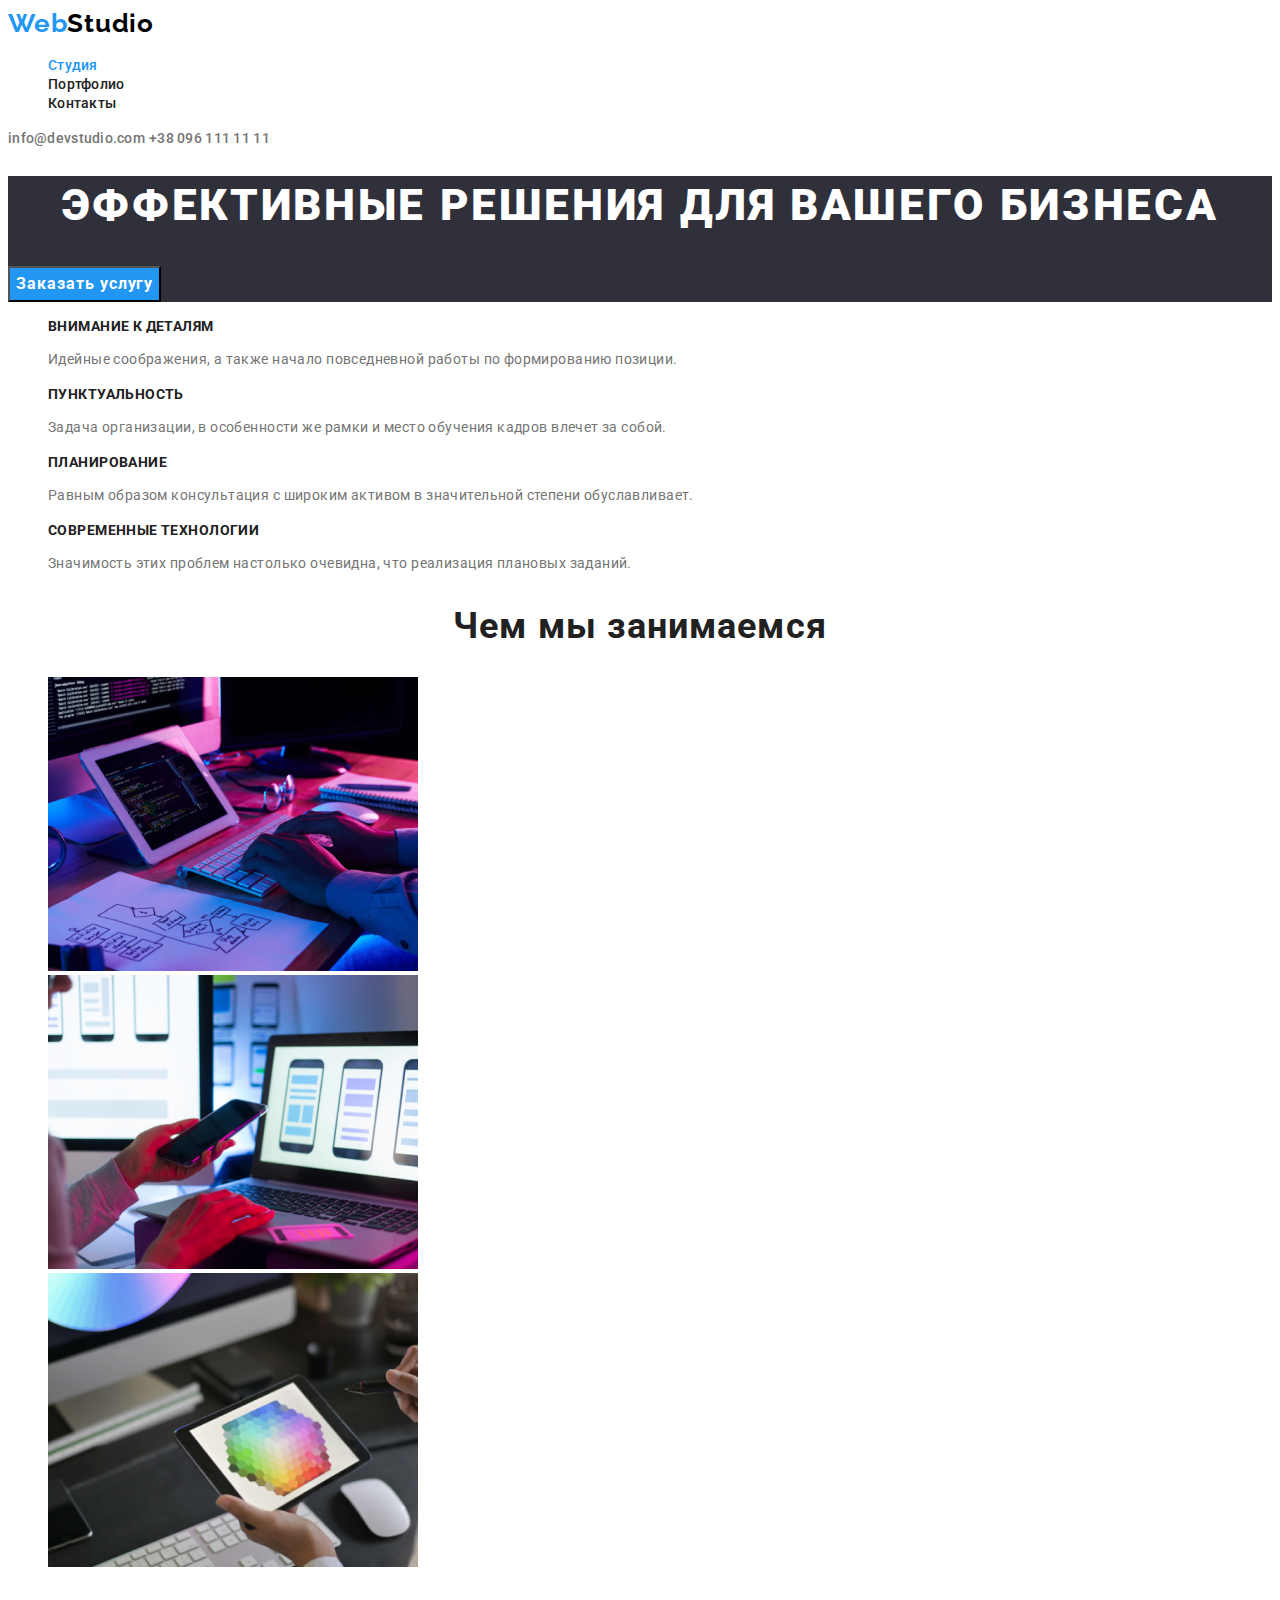
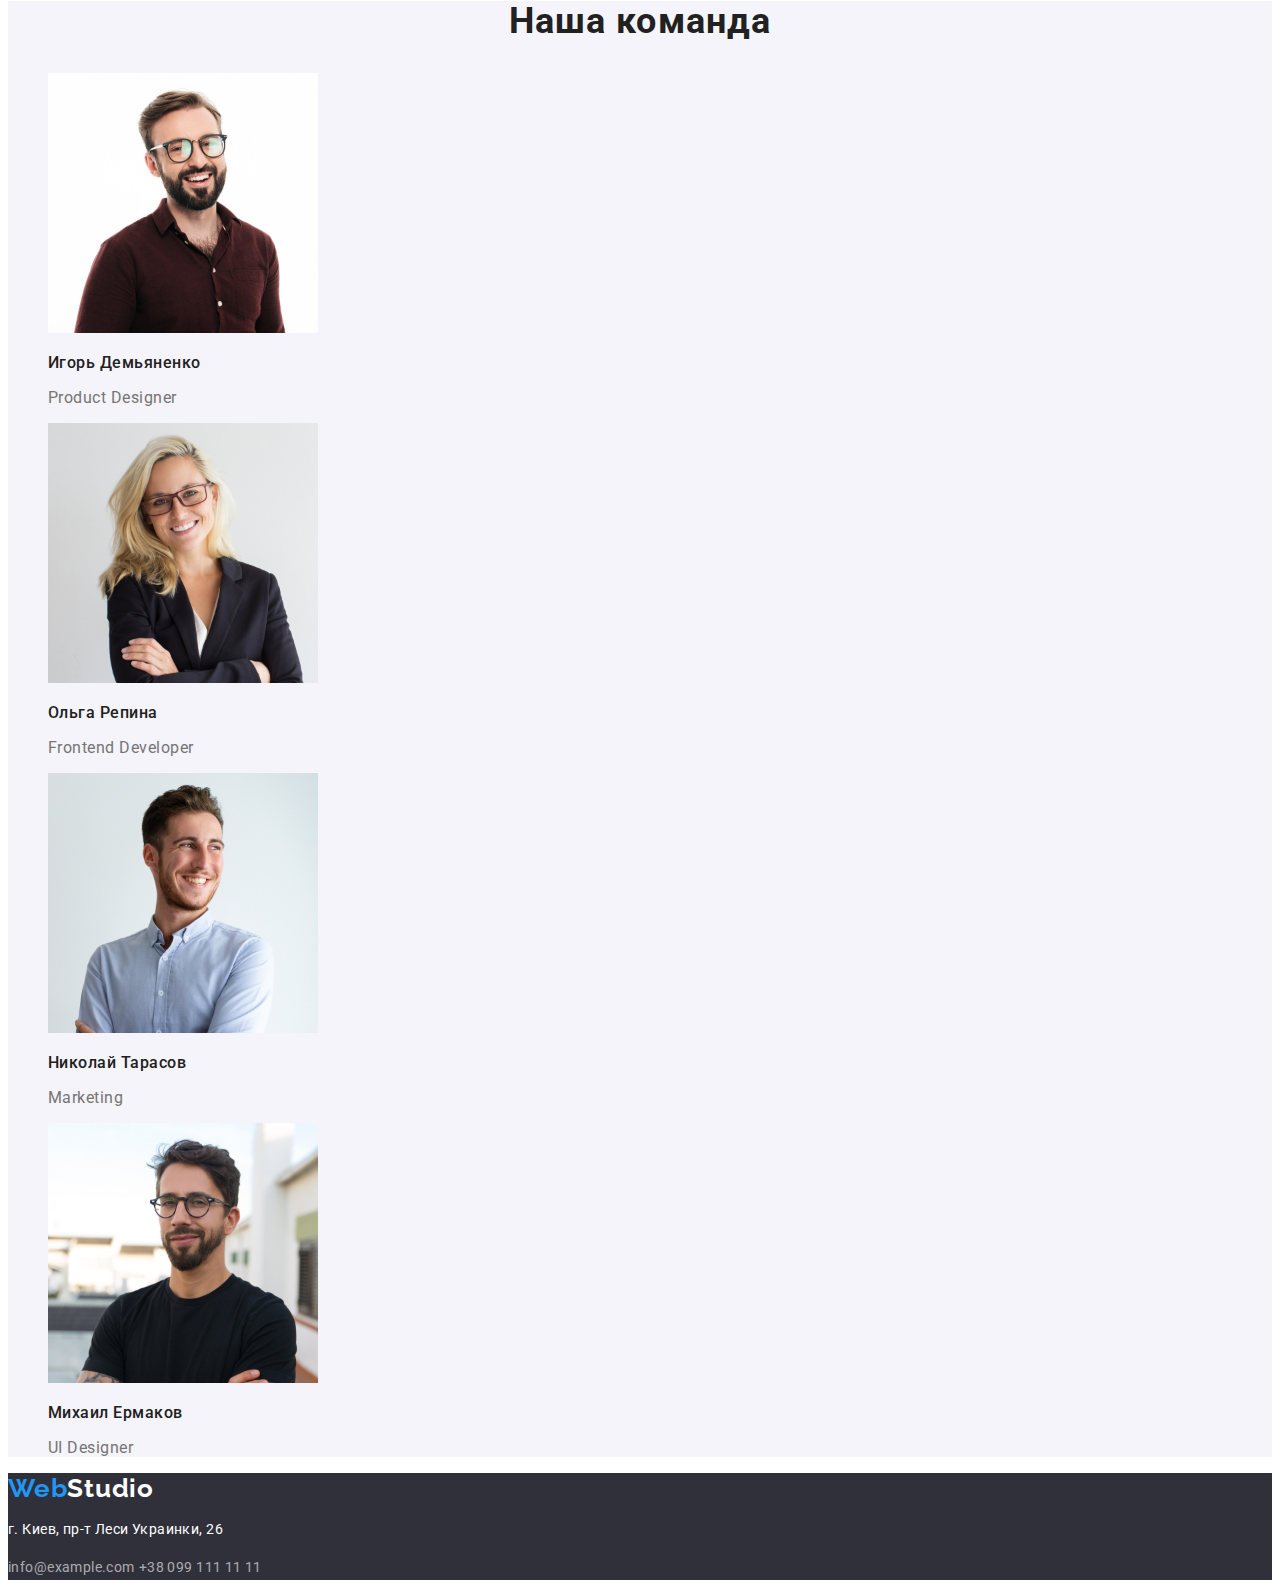
<file: index.html>
<!DOCTYPE html>
<html lang="ru">
  <head>
    <meta charset="UTF-8" />
    <meta name="viewport" content="width=device-width, initial-scale=1.0" />
    <title>WebStudio</title>
    <link rel="preconnect" href="https://fonts.gstatic.com" />
    <link
      href="https://fonts.googleapis.com/css2?family=Raleway:wght@700&family=Roboto:wght@400;500;700;900&display=swap"
      rel="stylesheet"
    />
    <link rel="stylesheet" href="./css/styles.css" />
  </head>
  <body>
    <header class="header">
      <nav class="header-nav">
        <a class="logo logo-header" href="index.html" aria-label="логотип сайта"
          ><span class="logo-accent">Web</span>Studio
        </a>
        <ul class="header-nav-list">
          <li class="header-nav-item">
            <a class="header-nav-link current" href="index.html">Студия</a>
          </li>
          <li class="header-nav-item">
            <a class="header-nav-link" href="portfolio.html">Портфолио</a>
          </li>
          <li class="header-nav-item">
            <a class="header-nav-link" href="#">Контакты</a>
          </li>
        </ul>
      </nav>
      <address>
        <a class="header-address" href="mailto:info@devstudio.com"
          >info@devstudio.com</a
        >
        <a class="header-address" href="tel:+380961111111">+38 096 111 11 11</a>
      </address>
    </header>

    <main>
      <section class="hero">
        <h1 class="hero-title">Эффективные решения для вашего бизнеса</h1>
        <button class="hero-btn" type="button">Заказать услугу</button>
      </section>

      <section class="benefits">
        <!--скрытый заголовок секции-->
        <h2 class="visually-hidden">Преимущества компании</h2>

        <ul class="benefits-list">
          <li class="benefits-item">
            <h3 class="benefits-title">Внимание к деталям</h3>
            <p class="benefits-text">
              Идейные соображения, а также начало повседневной работы по
              формированию позиции.
            </p>
          </li>
          <li class="benefits-item">
            <h3 class="benefits-title">Пунктуальность</h3>
            <p class="benefits-text">
              Задача организации, в особенности же рамки и место обучения кадров
              влечет за собой.
            </p>
          </li>
          <li class="benefits-item">
            <h3 class="benefits-title">Планирование</h3>
            <p class="benefits-text">
              Равным образом консультация с широким активом в значительной
              степени обуславливает.
            </p>
          </li>
          <li class="benefits-item">
            <h3 class="benefits-title">Современные технологии</h3>
            <p class="benefits-text">
              Значимость этих проблем настолько очевидна, что реализация
              плановых заданий.
            </p>
          </li>
        </ul>
      </section>
      <section class="services">
        <h2 class="section-title">Чем мы занимаемся</h2>
        <ul>
          <li>
            <img
              src="./images/about/about-img-1.jpg"
              alt="рабочий процесс"
              width="370"
              height="294"
            />
          </li>

          <li>
            <img
              src="./images/about/about-img-2.jpg"
              alt="рабочий процесс"
              width="370"
              height="294"
            />
          </li>
          <li>
            <img
              src="./images/about/about-img-3.jpg"
              alt="рабочий процесс"
              width="370"
              height="294"
            />
          </li>
        </ul>
      </section>
      <section class="team">
        <h2 class="section-title">Наша команда</h2>
        <ul class="team-list">
          <li class="team-item">
            <img
              src="./images/team/member-img-1.jpg"
              alt="сотрудник компании"
              width="270"
              height="260"
            />
            <h3 class="team-title">Игорь Демьяненко</h3>
            <p class="team-text" lang="en">Product Designer</p>
          </li>
          <li class="team-item">
            <img
              src="./images/team/member-img-2.jpg"
              alt="сотрудник компании"
              width="270"
              height="260"
            />
            <h3 class="team-title">Ольга Репина</h3>
            <p class="team-text" lang="en">Frontend Developer</p>
          </li>
          <li class="team-item">
            <img
              src="./images/team/member-img-3.jpg"
              alt="сотрудник компании"
              width="270"
              height="260"
            />
            <h3 class="team-title">Николай Тарасов</h3>
            <p class="team-text" lang="en">Marketing</p>
          </li>
          <li class="team-item">
            <img
              src="./images/team/member-img-4.jpg"
              alt="сотрудник компании"
              width="270"
              height="260"
            />
            <h3 class="team-title">Михаил Ермаков</h3>
            <p class="team-text" lang="en">UI Designer</p>
          </li>
        </ul>
      </section>
    </main>
    <footer class="footer">
      <a class="logo logo-footer" href="index.html" aria-label="логотип сайта"
        ><span class="logo-accent">Web</span>Studio</a
      >
      <address>
        <p class="footer-text-address">г. Киев, пр-т Леси Украинки, 26</p>
        <a class="footer-address" href="mailto:info@example.com"
          >info@example.com</a
        >
        <a class="footer-address" href="tel:+380991111111">+38 099 111 11 11</a>
      </address>
    </footer>
  </body>
</html>
</file>
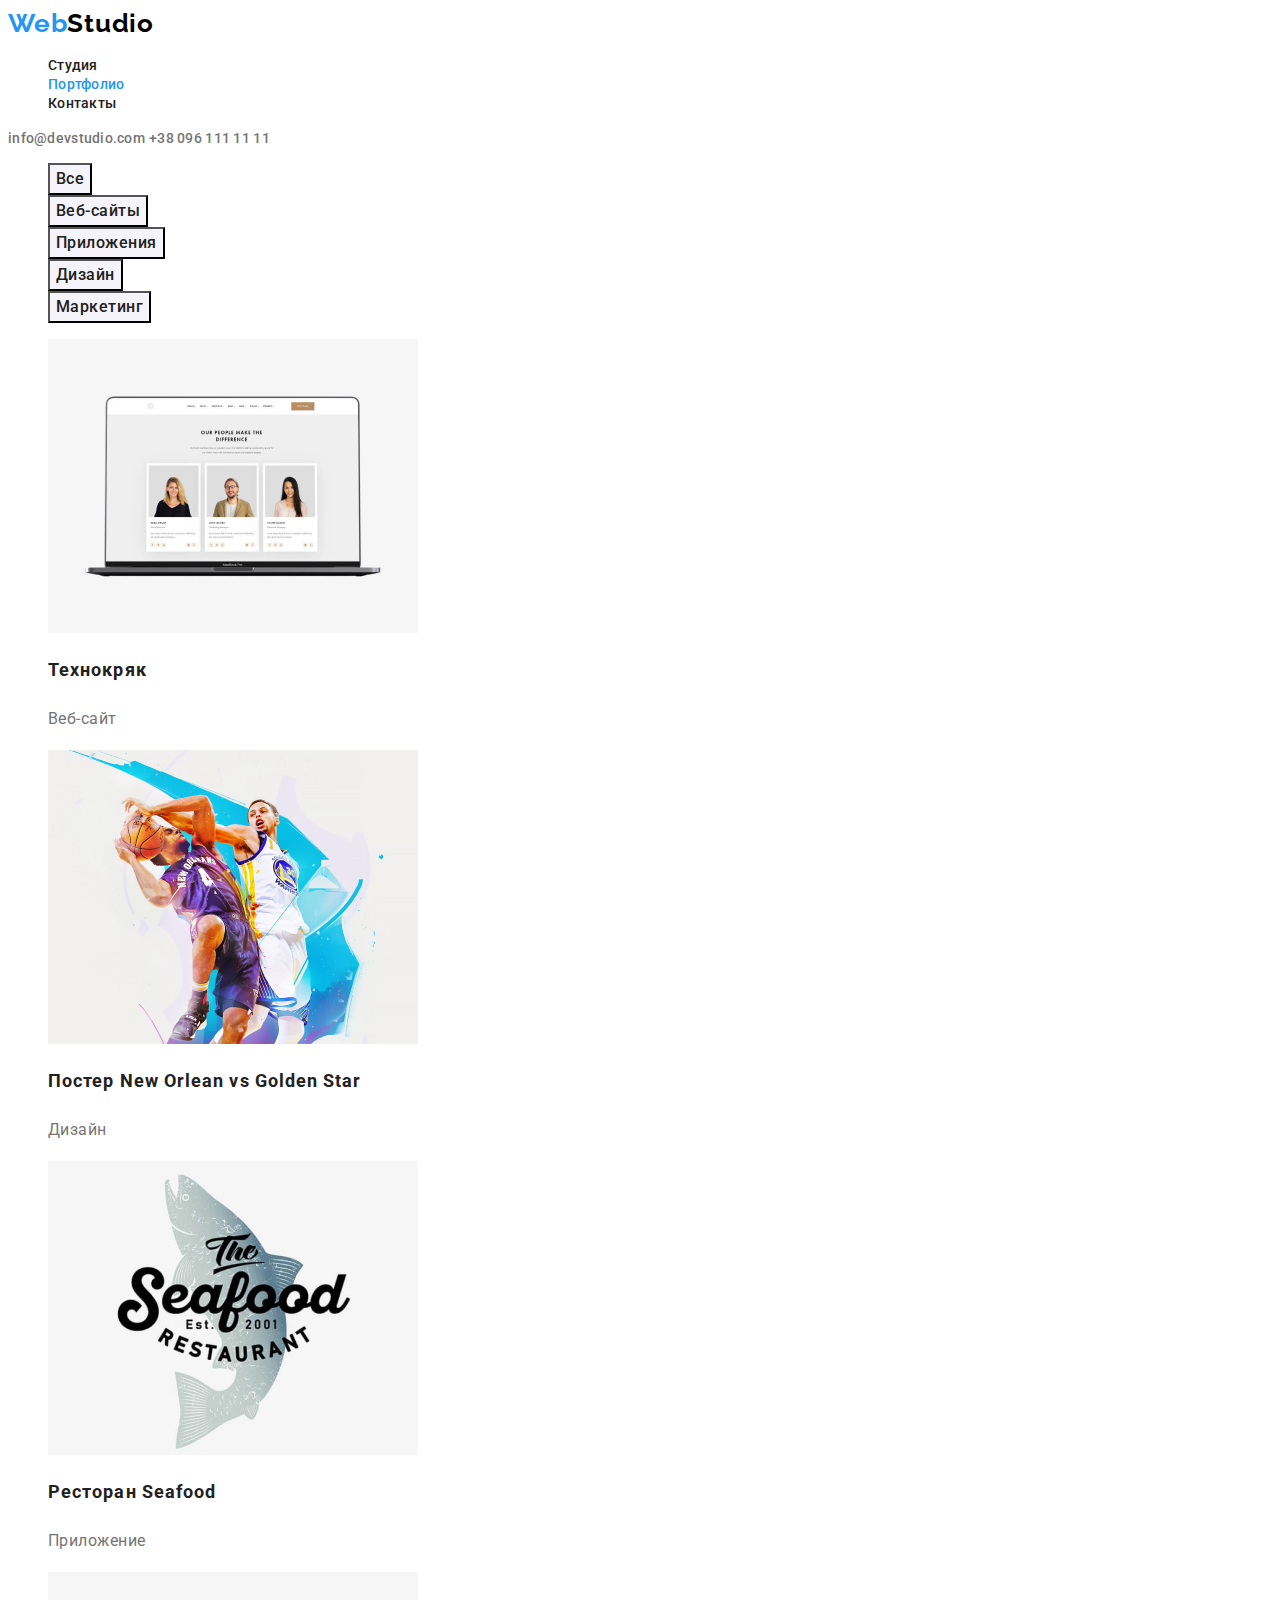
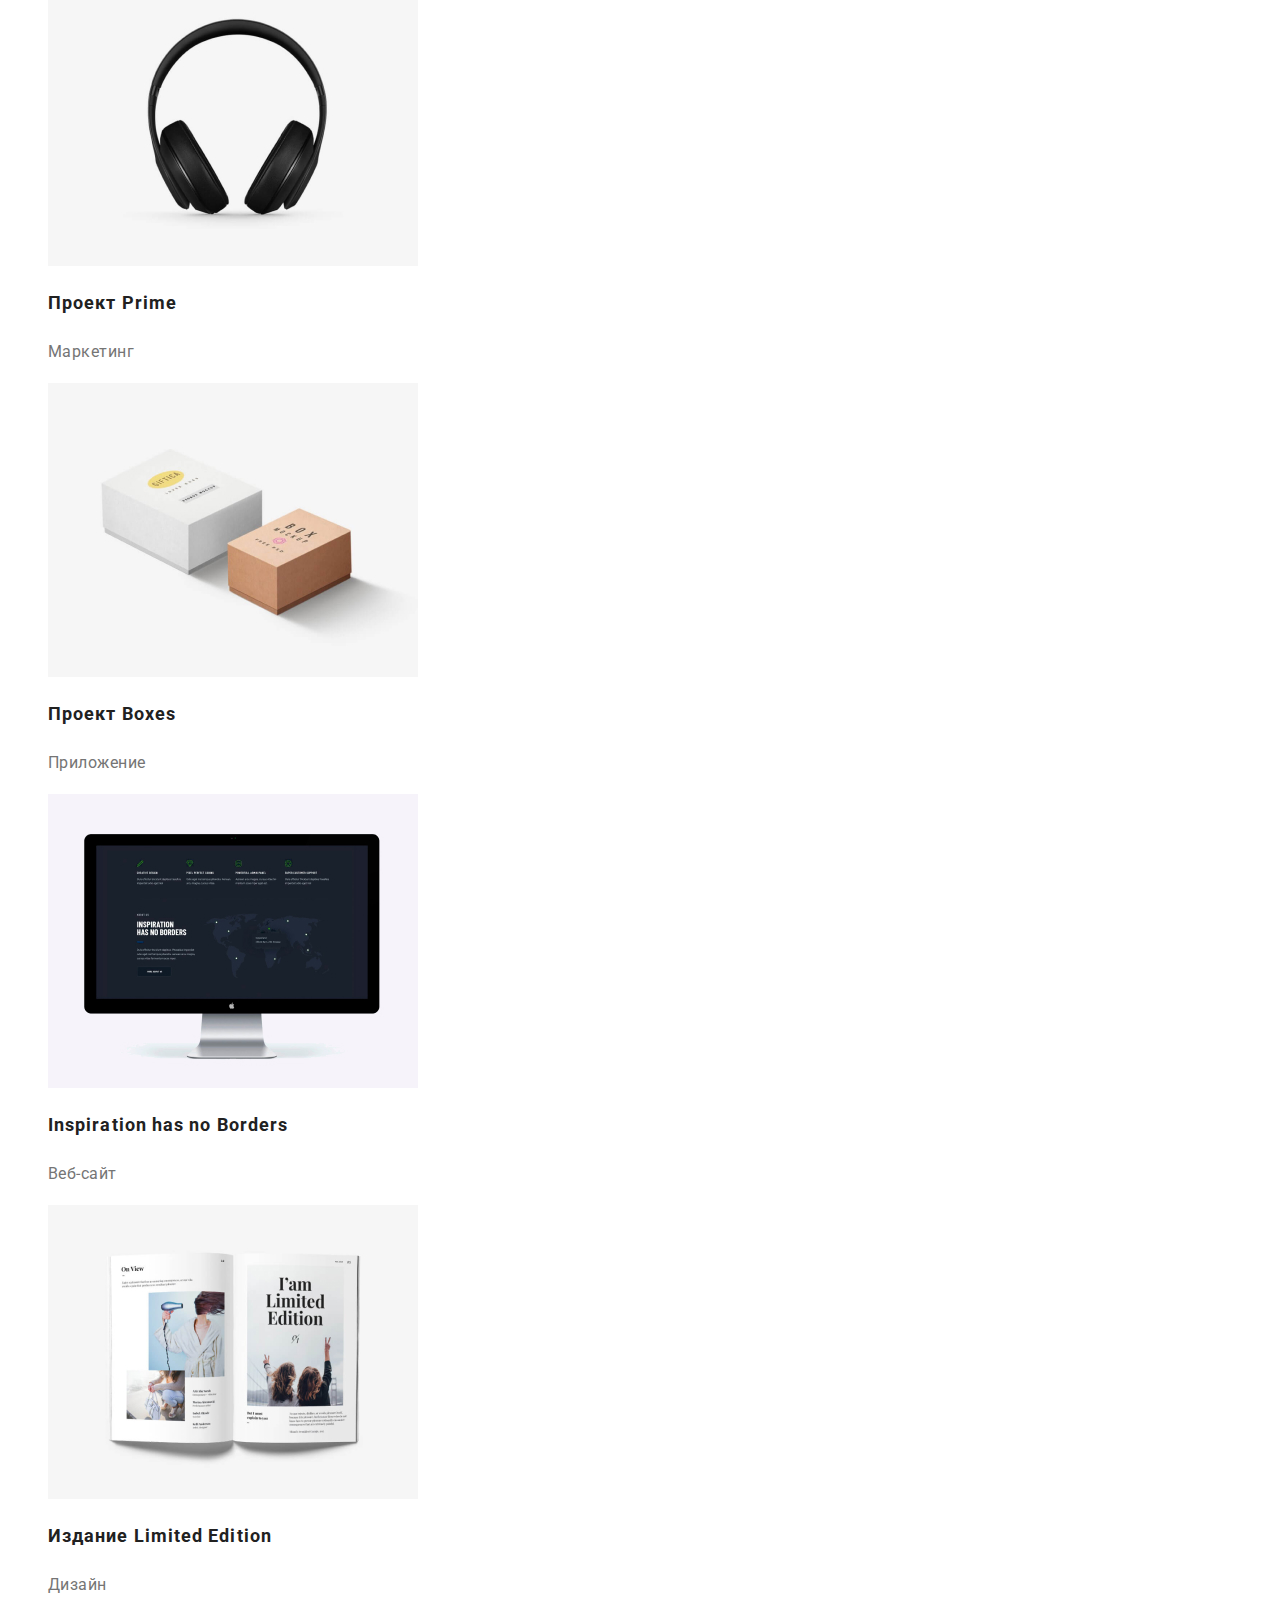
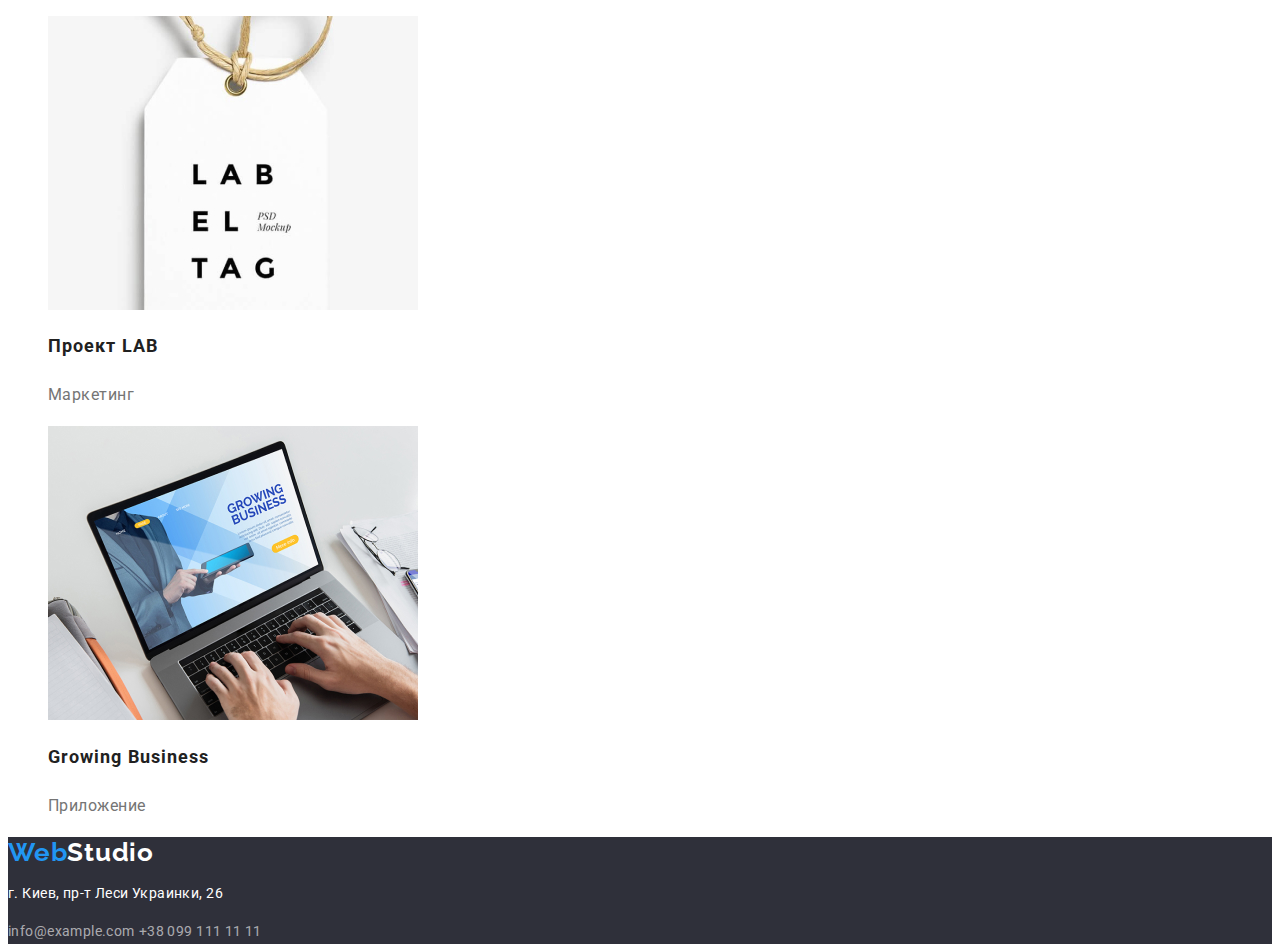
<file: portfolio.html>
<!DOCTYPE html>
<html lang="ru">
  <head>
    <meta charset="UTF-8" />
    <meta name="viewport" content="width=device-width, initial-scale=1.0" />
    <title>WebStudio</title>
    <link rel="preconnect" href="https://fonts.gstatic.com" />
    <link
      href="https://fonts.googleapis.com/css2?family=Raleway:wght@700&family=Roboto:wght@400;500;700;900&display=swap"
      rel="stylesheet"
    />
    <link rel="stylesheet" href="./css/styles.css" />
  </head>
  <body>
    <header class="header">
      <nav class="header-nav">
        <a class="logo logo-header" href="index.html" aria-label="логотип сайта"
          ><span class="logo-accent">Web</span>Studio
        </a>
        <ul class="header-nav-list">
          <li class="header-nav-item">
            <a class="header-nav-link" href="index.html">Студия</a>
          </li>
          <li class="header-nav-item">
            <a class="header-nav-link current" href="portfolio.html"
              >Портфолио</a
            >
          </li>
          <li class="header-nav-item">
            <a class="header-nav-link" href="#">Контакты</a>
          </li>
        </ul>
      </nav>
      <address>
        <a class="header-address" href="mailto:info@devstudio.com"
          >info@devstudio.com</a
        >
        <a class="header-address" href="tel:+380961111111">+38 096 111 11 11</a>
      </address>
    </header>

    <main>
      <section class="portfolio">
        <!-- скрытый заголовок компании -->
        <h1 class="visually-hidden">Портфолио компании</h1>
        <ul class="portfolio-list-btn">
          <li class="portfolio-item-btn">
            <button class="portfolio-btn" type="button">Все</button>
          </li>
          <li class="portfolio-item-btn">
            <button class="portfolio-btn" type="button">Веб-сайты</button>
          </li>
          <li class="portfolio-item-btn">
            <button class="portfolio-btn" type="button">Приложения</button>
          </li>
          <li class="portfolio-item-btn">
            <button class="portfolio-btn" type="button">Дизайн</button>
          </li>
          <li class="portfolio-item-btn">
            <button class="portfolio-btn" type="button">Маркетинг</button>
          </li>
        </ul>
        <ul class="portfolio-list-cards">
          <li class="portfolio-item-card">
            <a class="portfolio-link-card" href="#"
              ><img
                src="./images/portfolio/portfolio-img-1.jpg"
                alt="рабочий пример"
                width="370"
                height="294"
              />
              <h2 class="portfolio-title">Технокряк</h2>
              <p class="portfolio-text">Веб-сайт</p></a
            >
          </li>
          <li class="portfolio-item-card">
            <a class="portfolio-link-card" href="#"
              ><img
                src="./images/portfolio/portfolio-img-2.jpg"
                alt="рабочий пример"
                width="370"
                height="294"
              />
              <h2 class="portfolio-title">Постер New Orlean vs Golden Star</h2>
              <p class="portfolio-text">Дизайн</p></a
            >
          </li>
          <li class="portfolio-item-card">
            <a class="portfolio-link-card" href="#"
              ><img
                src="./images/portfolio/portfolio-img-3.jpg"
                alt="рабочий пример"
                width="370"
                height="294"
              />
              <h2 class="portfolio-title">Ресторан Seafood</h2>
              <p class="portfolio-text">Приложение</p></a
            >
          </li>
          <li class="portfolio-item-card">
            <a class="portfolio-link-card" href="#"
              ><img
                src="./images/portfolio/portfolio-img-4.jpg"
                alt="рабочий пример"
                width="370"
                height="294"
              />
              <h2 class="portfolio-title">Проект Prime</h2>
              <p class="portfolio-text">Маркетинг</p></a
            >
          </li>
          <li class="portfolio-item-card">
            <a class="portfolio-link-card" href="#"
              ><img
                src="./images/portfolio/portfolio-img-5.jpg"
                alt="рабочий пример"
                width="370"
                height="294"
              />
              <h2 class="portfolio-title">Проект Boxes</h2>
              <p class="portfolio-text">Приложение</p></a
            >
          </li>
          <li class="portfolio-item-card">
            <a class="portfolio-link-card" href="#"
              ><img
                src="./images/portfolio/portfolio-img-6.jpg"
                alt="рабочий пример"
                width="370"
                height="294"
              />
              <h2 class="portfolio-title" lang="en">
                Inspiration has no Borders
              </h2>
              <p class="portfolio-text">Веб-сайт</p></a
            >
          </li>
          <li class="portfolio-item-card">
            <a class="portfolio-link-card" href="#"
              ><img
                src="./images/portfolio/portfolio-img-7.jpg"
                alt="рабочий пример"
                width="370"
                height="294"
              />
              <h2 class="portfolio-title">Издание Limited Edition</h2>
              <p class="portfolio-text">Дизайн</p></a
            >
          </li>
          <li class="portfolio-item-card">
            <a class="portfolio-link-card" href="#"
              ><img
                src="./images/portfolio/portfolio-img-8.jpg"
                alt="рабочий пример"
                width="370"
                height="294"
              />
              <h2 class="portfolio-title">Проект LAB</h2>
              <p class="portfolio-text">Маркетинг</p></a
            >
          </li>
          <li class="portfolio-item-card">
            <a class="portfolio-link-card" href="#"
              ><img
                src="./images/portfolio/portfolio-img-9.jpg"
                alt="рабочий пример"
                width="370"
                height="294"
              />
              <h2 class="portfolio-title" lang="en">Growing Business</h2>
              <p class="portfolio-text">Приложение</p></a
            >
          </li>
        </ul>
      </section>
    </main>
    <footer class="footer">
      <a class="logo logo-footer" href="index.html" aria-label="логотип сайта"
        ><span class="logo-accent">Web</span>Studio</a
      >
      <address>
        <p class="footer-text-address">г. Киев, пр-т Леси Украинки, 26</p>
        <a class="footer-address" href="mailto:info@example.com"
          >info@example.com</a
        >
        <a class="footer-address" href="tel:+380991111111">+38 099 111 11 11</a>
      </address>
    </footer>
  </body>
</html>
</file>
<file: css/styles.css>
:root {
  --primary-text-color: #757575;
  --primary-title-color: #212121;
  --white-text-color: #ffffff;
  --accent-color: #2196f3;
  --black-logo-color: #000000;
  --white-logo-color: #ffffff;
  --primary-bg-color: #2f303a;
  --white-bg-color: #ffffff;
  --accent-bg-color: #f5f4fa;
  --accent-bg-button: #f5f4fa;
  --footer-text-accent: rgba(255, 255, 255, 0.6);
}

body {
  font-family: Roboto, sans-serif;
  font-style: normal;
  background-color: var(--white-bg-color);
  color: var(--primary-text-color);
}

li {
  list-style-type: none; /* Убираем маркеры */
}

a {
  text-decoration: none;
  font-style: normal;
}
/* =============== COMPONENTS ===============*/
.visually-hidden {
  position: absolute;
  width: 1px;
  height: 1px;
  margin: -1px;
  border: 0;
  padding: 0;

  white-space: nowrap;
  clip-path: inset(100%);
  clip: rect(0 0 0 0);
  overflow: hidden;
}

.logo-accent {
  font-family: Raleway, sans-serif;
  font-weight: 700;
  font-size: 26px;
  line-height: 0.838;
  letter-spacing: 0.03em;
  color: var(--accent-color);
}
.logo {
  font-family: Raleway;
  font-weight: 700;
  font-size: 26px;
  line-height: 1.192;
  letter-spacing: 0.03em;
}

.section-title {
  font-weight: 700;
  font-size: 36px;
  line-height: 1.166;
  text-align: center;
  letter-spacing: 0.03em;
  color: var(--primary-title-color);
}

/* =============== END COMPONENTS ===============*/

/* =============== HEADER ===============*/

.logo-header {
  color: var(--black-logo-color);
}

.header-nav-link {
  font-weight: 500;
  font-size: 14px;
  line-height: 1.142;
  letter-spacing: 0.02em;
  color: var(--primary-title-color);
}

.current,
.header-nav-link:hover,
.header-nav-link:focus {
  color: var(--accent-color);
}

.header-address {
  font-weight: 500;
  font-size: 14px;
  line-height: 1.142;
  letter-spacing: 0.02em;
  color: var(--primary-text-color);
}

.header-address:hover,
.header-address:focus {
  color: var(--accent-color);
}
/* =============== END HEADER ===============*/

/* =============== HERO ===============*/
.hero {
  background-color: var(--primary-bg-color);
}

.hero-title {
  font-weight: 900;
  font-size: 44px;
  line-height: 1.363;
  text-align: center;
  letter-spacing: 0.06em;
  text-transform: uppercase;
  color: var(--white-text-color);
}

.hero-btn {
  font-family: Roboto, sans-serif;
  font-weight: 700;
  font-size: 16px;
  line-height: 1.875;
  letter-spacing: 0.06em;
  color: var(--white-text-color);
  background-color: var(--accent-color);
}

/* =============== END HERO ===============*/

/* =============== SECTION BENEFITS ===============*/
.benefits-title {
  font-weight: 700;
  font-size: 14px;
  line-height: 1.142;
  letter-spacing: 0.03em;
  text-transform: uppercase;
  color: var(--primary-title-color);
}

.benefits-text {
  font-size: 14px;
  font-weight: 400;
  line-height: 1.714;
  letter-spacing: 0.03em;
}
/* =============== END SECTION BENEFITS ===============*/

/* =============== SECTION TEAM ===============*/
.team {
  background-color: var(--accent-bg-color);
}

.team-title {
  font-weight: 500;
  font-size: 16px;
  line-height: 1.187;
  letter-spacing: 0.03em;
  color: var(--primary-title-color);
}

.team-text {
  font-weight: 400;
  font-size: 16px;
  line-height: 1.187;
  letter-spacing: 0.03em;
}
/* =============== END SECTION TEAM ===============*/

/* =============== FOOTER ===============*/

.footer {
  background-color: var(--primary-bg-color);
}

.logo-footer {
  color: var(--white-logo-color);
}

.footer-text-address {
  font-weight: 400;
  font-size: 14px;
  line-height: 1.714;
  letter-spacing: 0.03em;
  font-style: normal;
  color: var(--white-text-color);
}
.footer-address {
  font-weight: 400;
  font-size: 14px;
  line-height: 1.714;
  letter-spacing: 0.03em;
  color: var(--footer-text-accent);
}
/* =============== END FOOTER ===============*/

/* =============== PORTFOLIO SECTION ===============*/

.portfolio-btn {
  font-family: Roboto;
  font-style: normal;
  font-weight: 500;
  font-size: 16px;
  line-height: 1.625;
  letter-spacing: 0.03em;
  color: var(--primary-title-color);
  background-color: var(--accent-bg-button);
}

.portfolio-btn:hover,
.portfolio-btn:focus {
  background-color: var(--accent-color);
  color: var(--white-text-color);
}

.portfolio-title {
  font-weight: 700;
  font-size: 18px;
  line-height: 2;
  letter-spacing: 0.06em;
  color: var(--primary-title-color);
}

.portfolio-text {
  font-weight: 400;
  font-size: 16px;
  line-height: 1.875;
  letter-spacing: 0.03em;
  color: var(--primary-text-color);
}

/* =============== END PORTFOLIO SECTION ===============*/
</file>
